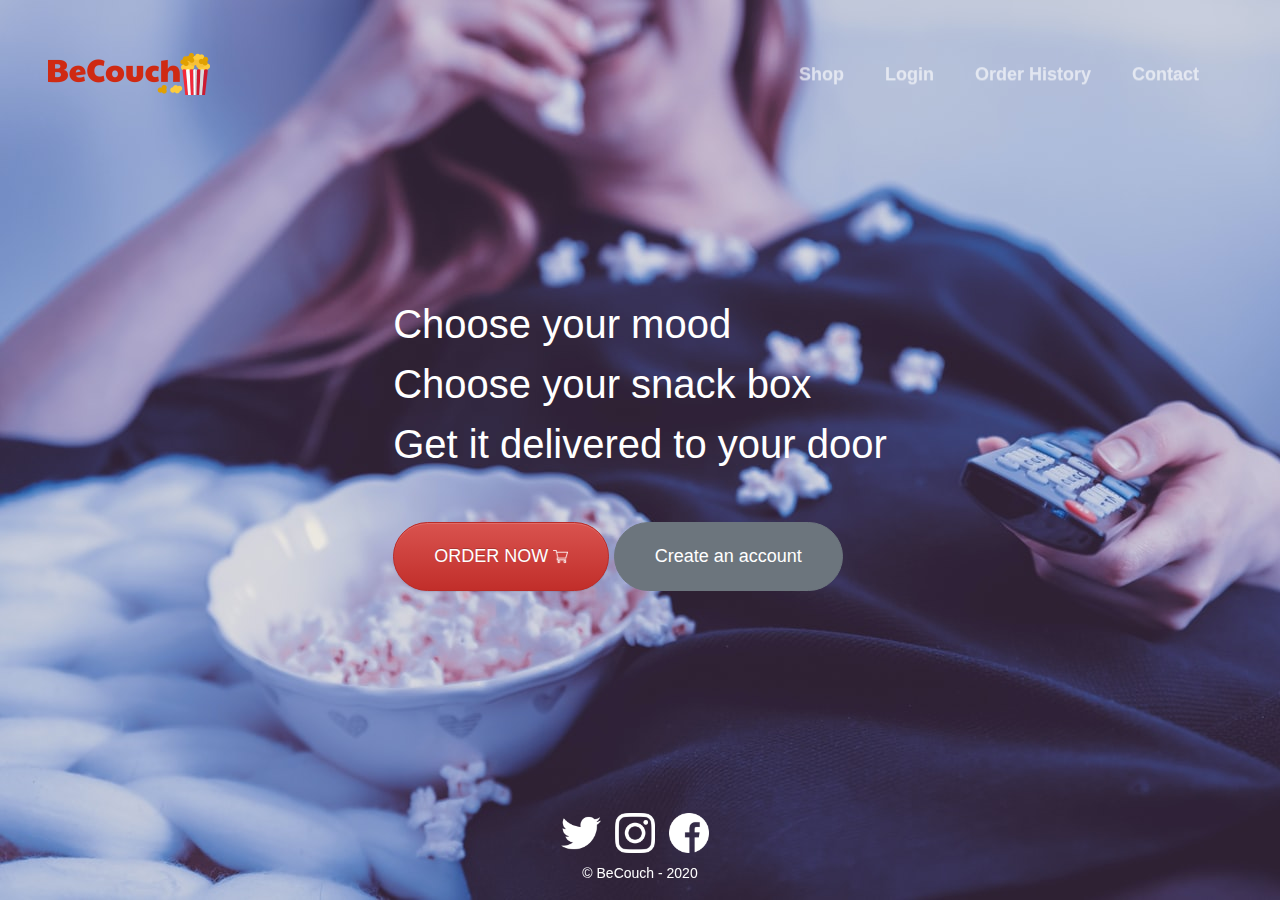
<file: html/index.html>
<!DOCTYPE html>
<html lang="en">
<head>
    <meta charset="UTF-8">
    <link rel="stylesheet" href="https://maxcdn.bootstrapcdn.com/bootstrap/4.0.0/css/bootstrap.min.css" integrity="sha384-Gn5384xqQ1aoWXA+058RXPxPg6fy4IWvTNh0E263XmFcJlSAwiGgFAW/dAiS6JXm" crossorigin="anonymous">
    <link rel="stylesheet" href="https://stackpath.bootstrapcdn.com/bootstrap/3.4.1/css/bootstrap-theme.min.css" integrity="sha384-6pzBo3FDv/PJ8r2KRkGHifhEocL+1X2rVCTTkUfGk7/0pbek5mMa1upzvWbrUbOZ" crossorigin="anonymous">
    <link rel="stylesheet" href="../css/style.css">
    <script src="https://stackpath.bootstrapcdn.com/bootstrap/3.4.1/js/bootstrap.min.js" integrity="sha384-aJ21OjlMXNL5UyIl/XNwTMqvzeRMZH2w8c5cRVpzpU8Y5bApTppSuUkhZXN0VxHd" crossorigin="anonymous"></script>
    <title>BeCouch - Home</title>
    <link rel="icon" href="../images/popcorn.png">
</head>
  <body>
    <header>
        <nav class="m-5 nav navbar-expand-lg navbar-collapse-md-sm navbar-dark fixed-top justify-content-between">
          <a class="navbar-brand" href="../html/index.html">
            <img src="../images/logo.png">
          </a>
          <ul class="navbar-nav">
            <li class="nav-item">
              <a class="nav-link" href="../html/shopNew.html">Shop</a>
            </li>
            <li class="nav-item">
              <a class="nav-link" href="../html/login.html">Login</a>
            </li>
            <li class="nav-item">
              <a class="nav-link" href="../html/account.html">Order History</a>
            </li>
            <li class="nav-item">
              <a class="nav-link" href="../html/contact.html">Contact</a>  
            </li>
          </ul>
        </nav>
    </header>

    <body>
      <div id="backgroundImage">
        <div class="h-100 d-flex justify-content-center">
          <div class="jumbotron pt-5 my-auto" id="middle-quotes">
            <div class="h1 mb-5 text-white">
                Choose your mood <br>
                Choose your snack box <br>
                Get it delivered to your door <br>
            </div>
            <div>
              <a href="../html/shopNew.html" id="buttons-home" class="btn btn-danger" role="button">ORDER NOW <img id="cart" src="../images/shopping-cart.png" width="15px" height="15px"></a>
              <a href="../html/login.html" id="buttons-home" class="btn btn-secondary" role="button">Create an account</a>
            </div>
        </div>
      </div>
    </body>

    <footer class="fixed-bottom" id="footer">
      <div class="text-center">
        <a href="https://www.twitter.com"><img class="logos-home" src="../images/twitter.png" alt="twitter logo" width="40" height="40"></a>
        <a href="https://www.instagram.com"><img class="logos-home" src="../images/instagram.png" alt="instagram logo" width="40" height="40"></a>
        <a href="https://www.facebook.com"><img class="logos-home" src="../images/facebook.png" alt="facebook logo" width="40" height="40"></a>
      </div>
        <p class="text-center text-white">&#169; BeCouch - 2020</p>	
    </footer>
  </body>
</html>
</file>
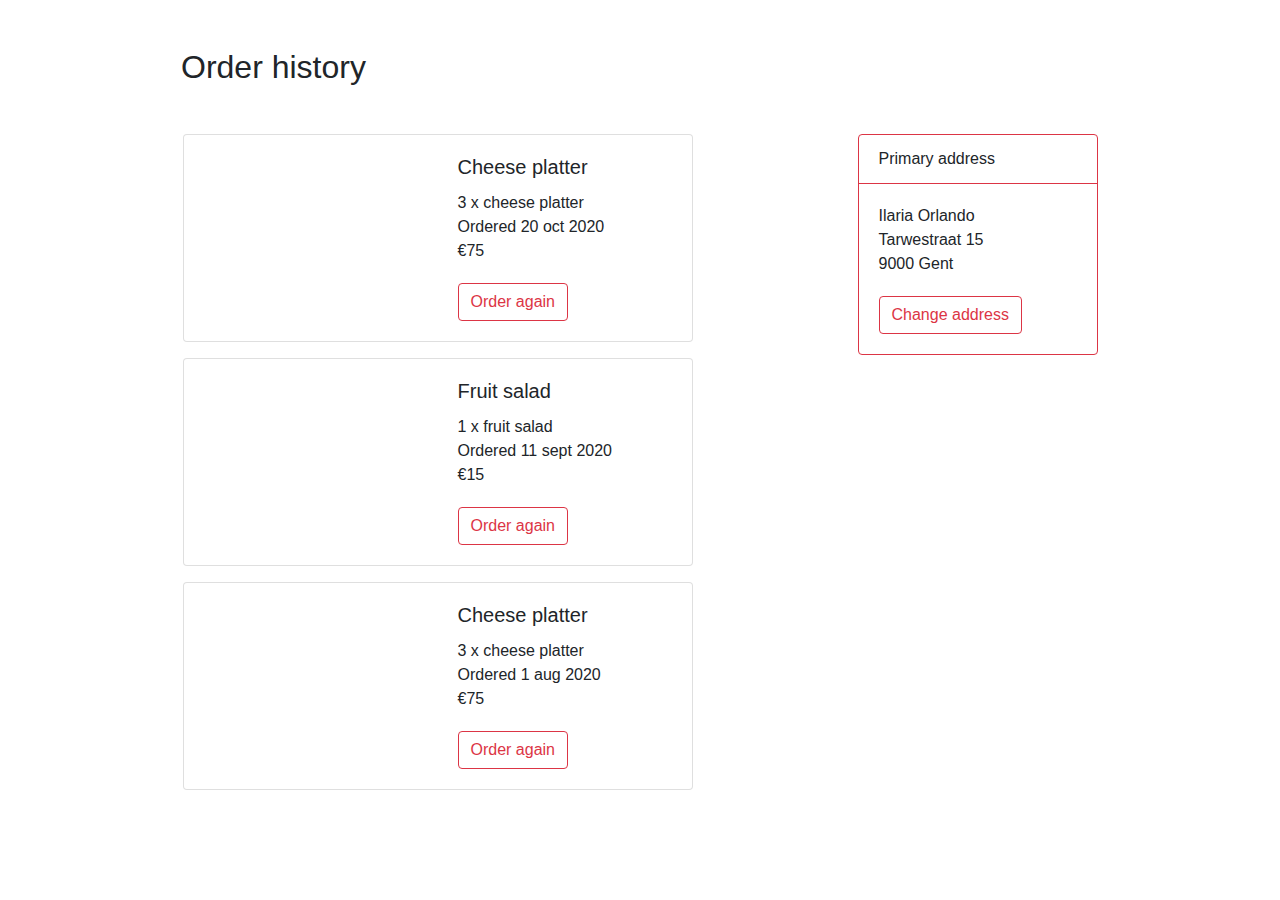
<file: account/account.html>
<!DOCTYPE html>
<html lang="en">
    <head>
        <meta charset="UTF-8">
        <link rel="stylesheet" href="https://maxcdn.bootstrapcdn.com/bootstrap/4.0.0/css/bootstrap.min.css" integrity="sha384-Gn5384xqQ1aoWXA+058RXPxPg6fy4IWvTNh0E263XmFcJlSAwiGgFAW/dAiS6JXm" crossorigin="anonymous">
        <link rel="stylesheet" href="https://stackpath.bootstrapcdn.com/bootstrap/3.4.1/css/bootstrap-theme.min.css" integrity="sha384-6pzBo3FDv/PJ8r2KRkGHifhEocL+1X2rVCTTkUfGk7/0pbek5mMa1upzvWbrUbOZ" crossorigin="anonymous">
        <script src="https://stackpath.bootstrapcdn.com/bootstrap/3.4.1/js/bootstrap.min.js" integrity="sha384-aJ21OjlMXNL5UyIl/XNwTMqvzeRMZH2w8c5cRVpzpU8Y5bApTppSuUkhZXN0VxHd" crossorigin="anonymous"></script>
        <title>Account</title>
    </head>
    <body>
        <div class="container mt-5">
            <h2 class="pl-5 ml-5">Order history</h2>
            <div class="container  mt-5 d-flex flex-md-column flex-sm-column flex-lg-row justify-content-center">
                <div class="container w-50">
                    <div class="card mb-3">
                        <div class="row no-gutters">
                            <div class="col">

                            </div>
                            <div class="col">
                                <div class="card-body">
                                    <h5 class="card-title">Cheese platter</h5>
                                    <p class="card-text">3 x cheese platter<br>
                                    Ordered 20 oct 2020<br>
                                        €75</p>
                                    <button class="btn btn-outline-danger mt-1" type="submit">Order again</button>
                                </div>
                            </div>
                        </div>
                    </div>
                    <div class="card mb-3">
                        <div class="row no-gutters">
                            <div class="col">

                            </div>
                            <div class="col">
                                <div class="card-body">
                                    <h5 class="card-title">Fruit salad</h5>
                                    <p class="card-text">1 x fruit salad<br>
                                        Ordered 11 sept 2020<br>
                                        €15</p>
                                    <button class="btn btn-outline-danger mt-1" type="submit">Order again</button>
                                </div>
                            </div>
                        </div>
                    </div>
                    <div class="card mb-3">
                        <div class="row no-gutters">
                            <div class="col">

                            </div>
                            <div class="col">
                                <div class="card-body">
                                    <h5 class="card-title">Cheese platter</h5>
                                    <p class="card-text">3 x cheese platter<br>
                                        Ordered 1 aug 2020<br>
                                        €75</p>
                                    <button class="btn btn-outline-danger mt-1" type="submit">Order again</button>
                                </div>
                            </div>
                        </div>
                    </div>
                </div>
                <div class="container w-25">
                    <div class="card border-danger">
                        <div class="card-header bg-transparent border-danger">
                            Primary address
                        </div>
                        <div class="card-body">
                           <p>Ilaria Orlando<br>
                            Tarwestraat 15<br>
                               9000 Gent</p>
                            <button class="btn btn-outline-danger mt-1" type="submit">Change address</button>
                        </div>
                    </div>
                </div>
            </div>
        </div>
    </body>
</html>
</file>
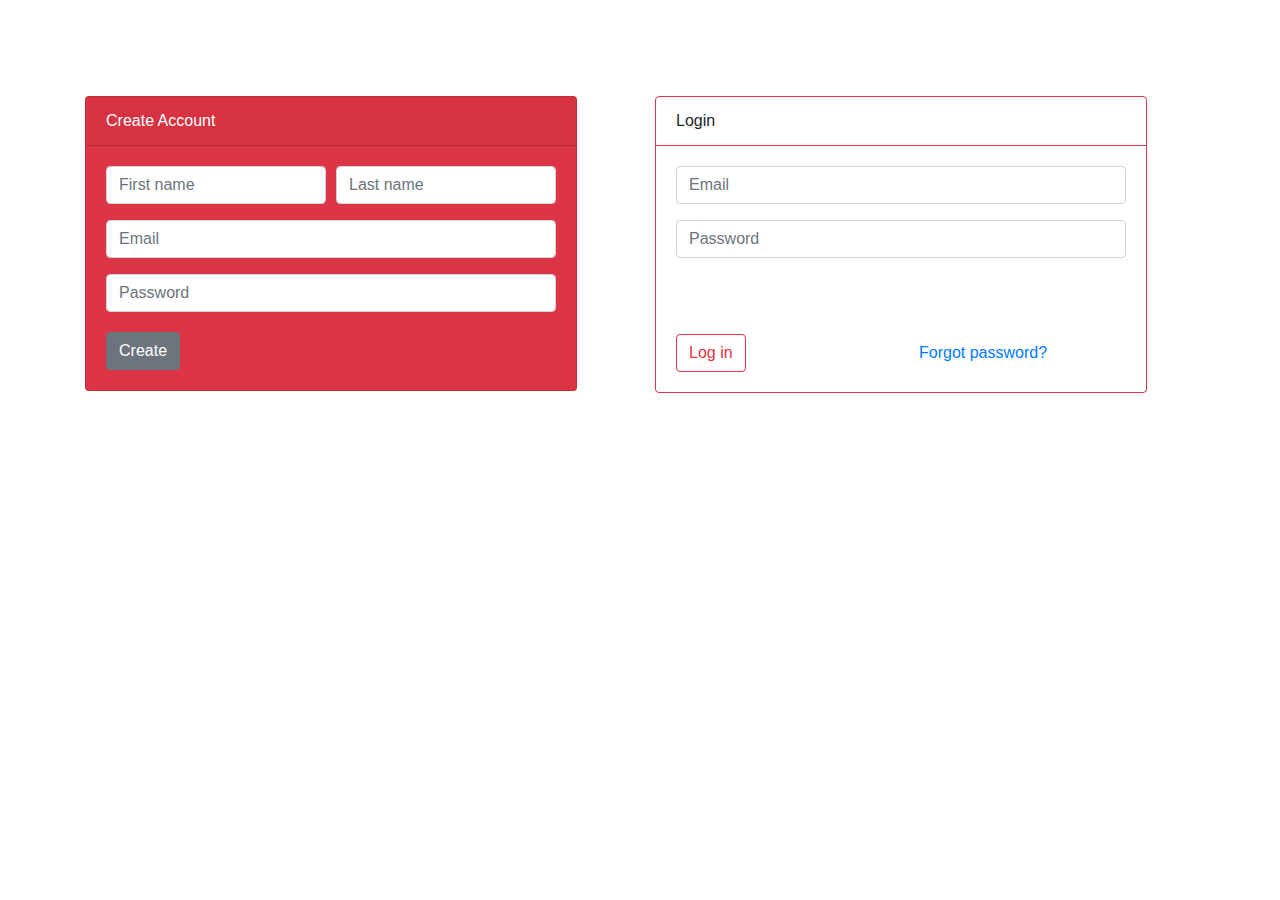
<file: account/login.html>
<!DOCTYPE html>
<html lang="en">
    <head>
        <meta charset="UTF-8">
        <link rel="stylesheet" href="https://maxcdn.bootstrapcdn.com/bootstrap/4.0.0/css/bootstrap.min.css" integrity="sha384-Gn5384xqQ1aoWXA+058RXPxPg6fy4IWvTNh0E263XmFcJlSAwiGgFAW/dAiS6JXm" crossorigin="anonymous">
        <link rel="stylesheet" href="https://stackpath.bootstrapcdn.com/bootstrap/3.4.1/css/bootstrap-theme.min.css" integrity="sha384-6pzBo3FDv/PJ8r2KRkGHifhEocL+1X2rVCTTkUfGk7/0pbek5mMa1upzvWbrUbOZ" crossorigin="anonymous">
        <script src="https://stackpath.bootstrapcdn.com/bootstrap/3.4.1/js/bootstrap.min.js" integrity="sha384-aJ21OjlMXNL5UyIl/XNwTMqvzeRMZH2w8c5cRVpzpU8Y5bApTppSuUkhZXN0VxHd" crossorigin="anonymous"></script>
        <title>Login</title>
    </head>
    <body>
        <div class="container mt-5 justify-content-center">
            <div class="row justify-content-center">
                <div class="col-xl-6 col-lg-6 col-md-6 col-sm-12">
                    <div class="card text-white bg-danger mr-5 mt-5">
                        <div class="card-header">Create Account</div>
                        <div class="card-body">
                            <form>
                                <div class="form-row">
                                    <div class="col">
                                        <input type="text" class="form-control mb-3" placeholder="First name" required>
                                    </div>
                                    <div class="col">
                                        <input type="text" class="form-control mb-3" placeholder="Last name" required>
                                    </div>
                                </div>
                                <input type="email" class="form-control mb-3" id="inputEmail4" placeholder="Email" required>
                                <input type="password" class="form-control mb-3" id="inputPassword4" placeholder="Password" required>
                                <button class="btn btn-secondary mt-1" type="submit">Create</button>
                            </form>
                        </div>
                    </div>
                </div>
                <div class="col-xl-6 col-lg-6 col-md-6 col-sm-12">
                    <div class="card border-danger mr-5 mt-5">
                        <div class="card-header bg-transparent border-danger">Login</div>
                        <div class="card-body">
                            <form>
                                <input type="email" class="form-control mb-3" id="inputEmail4" placeholder="Email">
                                <input type="password" class="form-control mb-3" id="inputPassword4" placeholder="Password">
                                <div class="form-row mt-5 pt-4">
                                    <div class="col">
                                        <a href="account.html" class="btn btn-outline-danger mt-1">Log in</a>
                                    </div>
                                    <div class="col">
                                        <button type="button" class="btn btn-link mt-1">Forgot password?</button>
                                    </div>
                                </div>
                            </form>
                        </div>
                    </div>
                </div>
            </div>
        </div>

    </body>
</html>
</file>
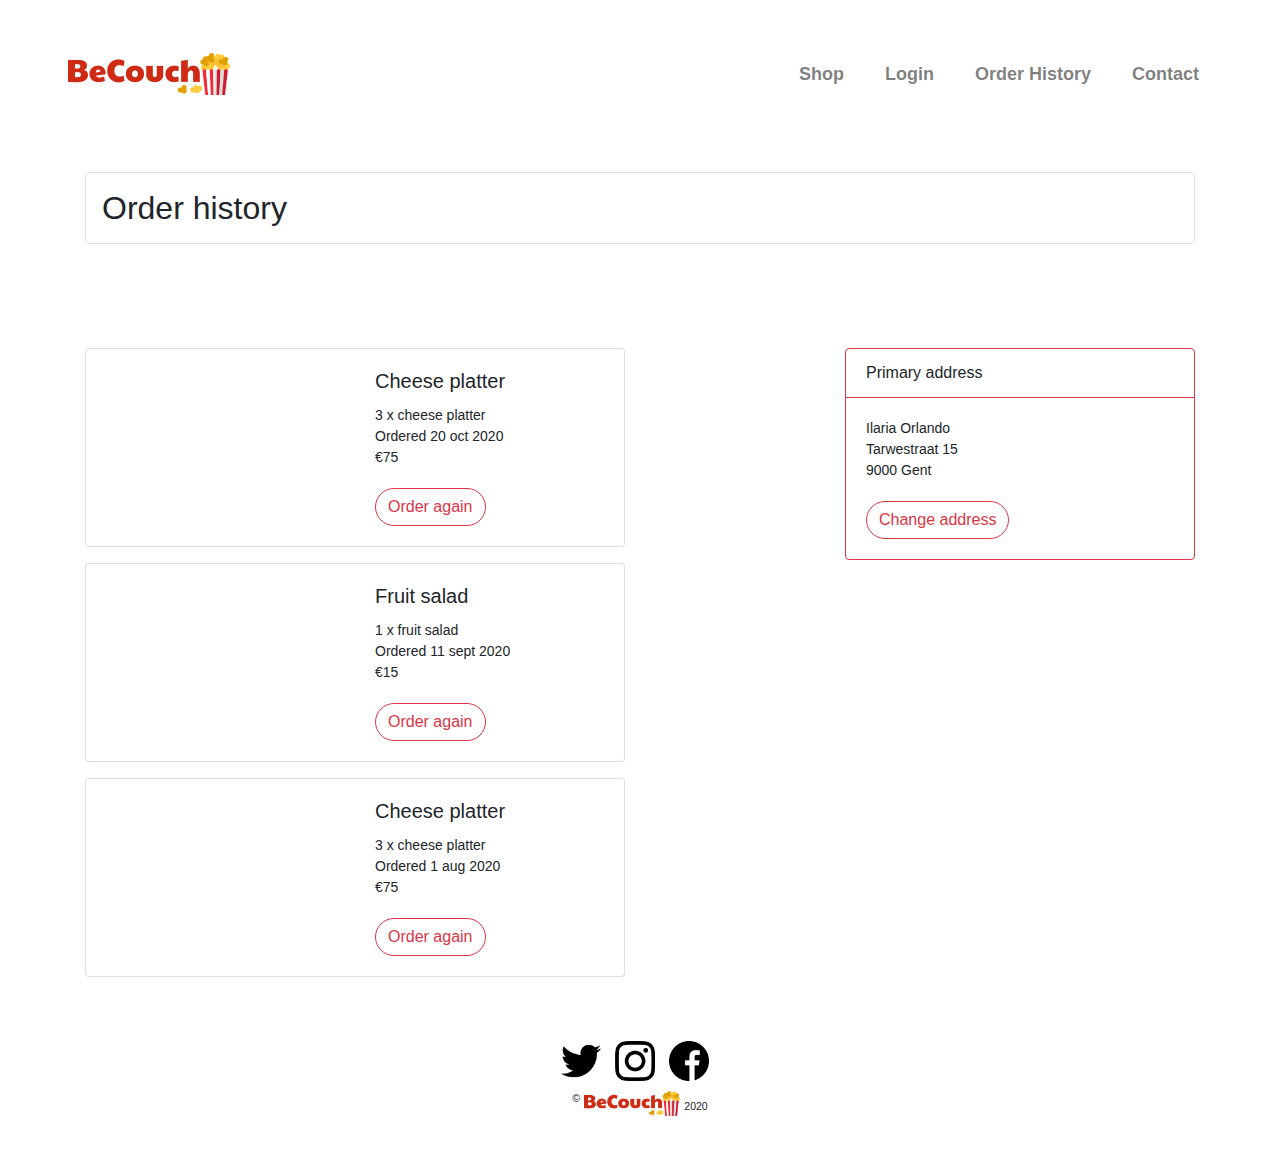
<file: html/account.html>
<!DOCTYPE html>
<html lang="en">
<head>
    <meta charset="UTF-8">
    <link rel="stylesheet" href="https://maxcdn.bootstrapcdn.com/bootstrap/4.0.0/css/bootstrap.min.css" integrity="sha384-Gn5384xqQ1aoWXA+058RXPxPg6fy4IWvTNh0E263XmFcJlSAwiGgFAW/dAiS6JXm" crossorigin="anonymous">
    <link rel="stylesheet" href="https://stackpath.bootstrapcdn.com/bootstrap/3.4.1/css/bootstrap-theme.min.css" integrity="sha384-6pzBo3FDv/PJ8r2KRkGHifhEocL+1X2rVCTTkUfGk7/0pbek5mMa1upzvWbrUbOZ" crossorigin="anonymous">
    <link rel="stylesheet" href="../css/style.css">
    <link rel="icon" href="../images/popcorn.png">
    <script src="https://stackpath.bootstrapcdn.com/bootstrap/3.4.1/js/bootstrap.min.js" integrity="sha384-aJ21OjlMXNL5UyIl/XNwTMqvzeRMZH2w8c5cRVpzpU8Y5bApTppSuUkhZXN0VxHd" crossorigin="anonymous"></script>
    <title>BeCouch - Account</title>
</head>
<body>
    <header>
        <nav class="m-5 nav navbar-expand-lg navbar-collapse-md-sm navbar-light justify-content-between">
            <a class="navbar-brand" href="../html/index.html" alt="Homepage">
                <img src="../images/logo.png">
            </a>
            <ul class="navbar-nav">
                <li class="nav-item">
                    <a class="nav-link" href="../html/shopNew.html">Shop</a>
                </li>
                <li class="nav-item">
                    <a class="nav-link" href="../html/login.html">Login</a>
                </li>
                <li class="nav-item">
                    <a class="nav-link" href="../html/account.html">Order History</a>
                </li>
                <li class="nav-item">
                    <a class="nav-link" href="../html/contact.html">Contact</a>
                </li>
            </ul>
        </nav>
    </header>
    <div class="container mt-5">
        <h2 class="border rounded p-3">Order history</h2>
        <div class="mt-2 mb-5 row justify-content-between">
            <div class="mt-5 pt-5 col-xl-6 col-lg-6 col-md-6 col-sm-12">
                <div class="card mb-3">
                    <div class="row no-gutters">
                        <div class="col">

                        </div>
                        <div class="col">
                            <div class="card-body">
                                <h5 class="card-title">Cheese platter</h5>
                                <p class="card-text">3 x cheese platter<br>
                                    Ordered 20 oct 2020<br>
                                    €75</p>
                                <button class="btn btn-outline-danger mt-1" type="submit">Order again</button>
                            </div>
                        </div>
                    </div>
                </div>
                <div class="card mb-3">
                    <div class="row no-gutters">
                        <div class="col">

                        </div>
                        <div class="col">
                            <div class="card-body">
                                <h5 class="card-title">Fruit salad</h5>
                                <p class="card-text">1 x fruit salad<br>
                                    Ordered 11 sept 2020<br>
                                    €15</p>
                                <button class="btn btn-outline-danger mt-1" type="submit">Order again</button>
                            </div>
                        </div>
                    </div>
                </div>
                <div class="card mb-3">
                    <div class="row no-gutters">
                        <div class="col">

                        </div>
                        <div class="col">
                            <div class="card-body">
                                <h5 class="card-title">Cheese platter</h5>
                                <p class="card-text">3 x cheese platter<br>
                                    Ordered 1 aug 2020<br>
                                    €75</p>
                                <button class="btn btn-outline-danger mt-1" type="submit">Order again</button>
                            </div>
                        </div>
                    </div>
                </div>
            </div>
            <div class="mt-5 pt-5 col-xl-4 col-lg-4 col-md-6 col-sm-12">
                <div class="card border-danger">
                    <div class="card-header bg-transparent border-danger">
                        Primary address
                    </div>
                    <div class="card-body">
                        <p>Ilaria Orlando<br>
                            Tarwestraat 15<br>
                            9000 Gent</p>
                        <button class="btn btn-outline-danger mt-1" type="submit">Change address</button>
                    </div>
                </div>
            </div>
        </div>
    </div>
    <footer>
        <div class="text-center">
        <a href="https://www.twitter.com"><img class="logos" src="../images/twitter.png" alt="twitter logo" width="40" height="40"></a>
        <a href="https://www.instagram.com"><img class="logos" src="../images/instagram.png" alt="instagram logo" width="40" height="40"></a>
        <a href="https://www.facebook.com"><img class="logos" src="../images/facebook.png" alt="facebook logo" width="40" height="40"></a>
        </div>
        <p class="text-center" id="copyright"><sup> &copy;</sup> <img style="height: 25px" class="logo-footer" src="../images/logo.png" alt="BeCouch"> <sub>2020</sub> </p> 
    </footer>
</body>
</html>
</file>
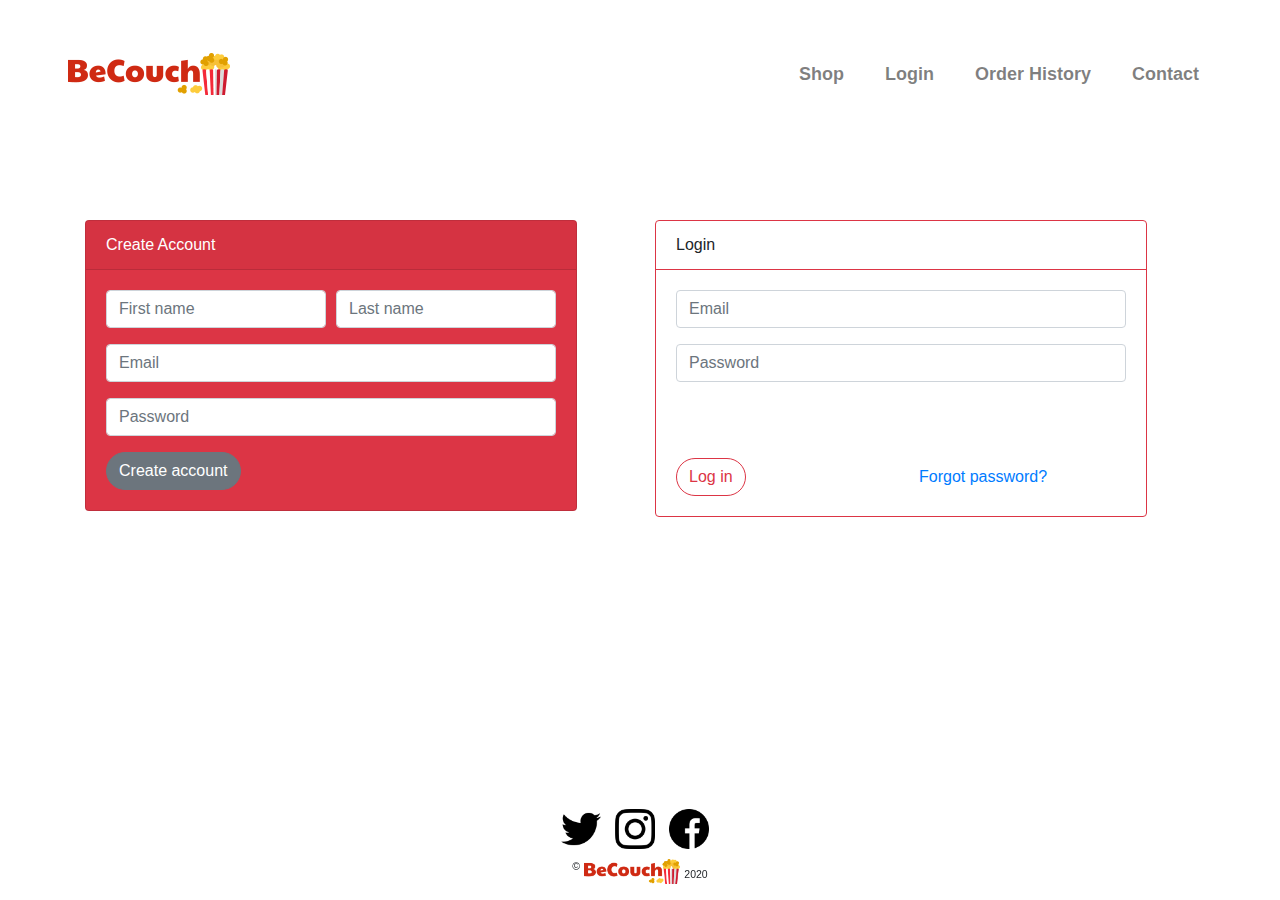
<file: html/login.html>
<!DOCTYPE html>
<html lang="en">
<head>
    <meta charset="UTF-8">
    <link rel="stylesheet" href="https://maxcdn.bootstrapcdn.com/bootstrap/4.0.0/css/bootstrap.min.css" integrity="sha384-Gn5384xqQ1aoWXA+058RXPxPg6fy4IWvTNh0E263XmFcJlSAwiGgFAW/dAiS6JXm" crossorigin="anonymous">
    <link rel="stylesheet" href="https://stackpath.bootstrapcdn.com/bootstrap/3.4.1/css/bootstrap-theme.min.css" integrity="sha384-6pzBo3FDv/PJ8r2KRkGHifhEocL+1X2rVCTTkUfGk7/0pbek5mMa1upzvWbrUbOZ" crossorigin="anonymous">
    <link rel="stylesheet" href="../css/style.css">
    <script src="https://stackpath.bootstrapcdn.com/bootstrap/3.4.1/js/bootstrap.min.js" integrity="sha384-aJ21OjlMXNL5UyIl/XNwTMqvzeRMZH2w8c5cRVpzpU8Y5bApTppSuUkhZXN0VxHd" crossorigin="anonymous"></script>
    <title>BeCouch - Login</title>
    <link rel="icon" href="../images/popcorn.png">
</head>
<body>
        <header>
            <nav class="m-5 nav navbar-expand-lg navbar-collapse-md-sm navbar-light justify-content-between">
                <a class="navbar-brand" href="../html/index.html" alt="Homepage">
                    <img src="../images/logo.png">
                </a>
                <ul class="navbar-nav">
                    <li class="nav-item">
                        <a class="nav-link" href="../html/shopNew.html">Shop</a>
                    </li>
                    <li class="nav-item">
                        <a class="nav-link" href="../html/login.html">Login</a>
                    </li>
                    <li class="nav-item">
                        <a class="nav-link" href="../html/account.html">Order History</a>
                    </li>
                    <li class="nav-item">
                        <a class="nav-link" href="../html/contact.html">Contact</a>
                    </li>
                </ul>
            </nav>
        </header>
        <div class="container mt-5 justify-content-center">
            <div class="row justify-content-center">
                <div class="col-xl-6 col-lg-6 col-md-6 col-sm-12">
                    <div class="card text-white bg-danger mr-5 mt-5">
                        <div class="card-header">Create Account</div>
                        <div class="card-body">
                            <form>
                                <div class="form-row">
                                    <div class="col">
                                        <input type="text" class="form-control mb-3" placeholder="First name" required>
                                    </div>
                                    <div class="col">
                                        <input type="text" class="form-control mb-3" placeholder="Last name" required>
                                    </div>
                                </div>
                                <input type="email" class="form-control mb-3" id="inputEmail4" placeholder="Email" required>
                                <input type="password" class="form-control mb-3" id="inputPassword4" placeholder="Password" required>
                                <a href="../html/shop.html" class="btn btn-secondary" role="button">Create account</a>
                            </form>
                        </div>
                    </div>
                </div>
                <div class="col-xl-6 col-lg-6 col-md-6 col-sm-12">
                    <div class="card border-danger mr-5 mt-5">
                        <div class="card-header bg-transparent border-danger">Login</div>
                        <div class="card-body">
                            <form>
                                <input type="email" class="form-control mb-3" id="inputEmail4" placeholder="Email">
                                <input type="password" class="form-control mb-3" id="inputPassword4" placeholder="Password">
                                <div class="form-row mt-5 pt-4">
                                    <div class="col">
                                        <a href="account.html" class="btn btn-outline-danger mt-1">Log in</a>
                                    </div>
                                    <div class="col">
                                        <button type="button" class="btn btn-link mt-1">Forgot password?</button>
                                    </div>
                                </div>
                            </form>
                        </div>
                    </div>
                </div>
            </div>
        </div>
        <footer class="fixed-bottom">
            <div class="text-center">
            <a href="https://www.twitter.com"><img class="logos" src="../images/twitter.png" alt="twitter logo" width="40" height="40"></a>
            <a href="https://www.instagram.com"><img class="logos" src="../images/instagram.png" alt="instagram logo" width="40" height="40"></a>
            <a href="https://www.facebook.com"><img class="logos" src="../images/facebook.png" alt="facebook logo" width="40" height="40"></a>
            </div>
            <p class="text-center" id="copyright"><sup> &copy;</sup> <img style="height: 25px" class="logo-footer" src="../images/logo.png" alt="BeCouch"> <sub>2020</sub> </p> 
        </footer>
    </body>
</html>
</file>
<file: css/style.css>
#backgroundImage {
  position: absolute;
  background-image: url("../images/couch.jpeg");
  background-repeat: no-repeat;
  background-position: center fixed;
  background-size: cover;
}

#middle-quotes {
  background: none;
}

header,
body,
footer {
  font-family: sans-serif;
}

header {
  margin-left: 20px;
}

body {
  margin-bottom: 50px;
}

#backgroundImage {
  height: 100%;
  width: 100%;
}

.nav-item {
  padding: 5px 25px 0 0;
  font-size: large;
  font-weight: 800;
}

#buttons-home {
  border-radius: 2em;
  box-sizing: border-box;
  text-decoration: bolder;
  font-weight: 500;
  font-size: large;
  color: #ffffff;
  padding: 20px 40px 20px 40px;
}

.btn {
  border-radius: 2em;
}

.h1 {
  line-height: 1.5;
}

.logos {
  margin: 0 10px 10px 0;
}

.logos-home {
  filter: invert(100%);
  margin: 0 10px 10px 0;
}

#cart {
  filter: invert(100%);
}

@media only screen and (max-width: 1800px) {
}

/*
Styling for the contact-page
*/

.nav-item {
  padding: 5px 25px 0 0;
  font-size: large;
  font-weight: 800;
}

h1,
h4 {
  font-family: "Paytone One", sans-serif;
}

h1 {
  font-size: 60px;
}

h4 {
  font-size: 25px;
}

h4.row {
  margin-left: 0;
}

q {
  font-family: "Parisienne", cursive;
  font-size: 3em;
  font-style: italic;
}

address,
p,
label {
  font-size: 14px;
}

.google {
  display: block;
  -webkit-box-pack: center;
  -ms-flex-pack: center;
  justify-content: center;
}

iframe {
  -webkit-box-shadow: 0 5px 10px lightgray;
  box-shadow: 0 5px 10px lightgray;
  width: 100%;
  height: 400px;
}

iframe {
  border: 0;
}

.row {
  padding: 0;
}

.container {
  margin: auto;
  padding-top: 1.5em;
}

label {
  margin-right: 10px;
  margin-top: 10px;
}

textarea {
  width: 100%;
}

/*
Shop page styling
*/

#app {
  padding-left: 50px;
  padding-top: 10px;
}

#app > section {
  padding-top: 20px;
  padding-bottom: 0;
}

#side_bar {
  height: 100%;
  width: 50px;
  background-color: rgba(220, 230, 252, 0.6);
  color: #261d56;
  position: fixed;
  left: 0;
  bottom: 0;
  text-align: center;
  border-radius: 0 0 0 0;
}

#side_bar .menu_icon {
  padding-top: 10px;
  height: 10%;
}

#side_bar .menu {
  height: 80%;
}

.menu {
  transform-origin: top left;
  transform: rotate(-90deg) translateX(-1150%);
  margin-left: 18.5px;
}

.menu ul {
  position: relative;
  padding: 0;
  bottom: 0;
  width: 500px;
}

.menu ul li {
  position: relative;
  font-size: 10px;
  list-style: none;
  float: left;
  margin: 0 15px;
  color: rgba(38, 29, 86, 0.5);
}

#header {
  font-size: 18px;
  font-weight: 600;
  color: rgba(38, 29, 86, 1);
}

#header span {
  font-weight: 400;
  color: rgba(38, 29, 86, 0.8);
}

#search {
  position: relative;
  margin-top: 25px;
}

.search .ip_search {
  border: none;
  background-color: #f9f9f9;
  width: 100%;
  font-size: 12px;
  padding: 15px 15px;
  padding-left: 45px;
  border-radius: 50px;
}

.search .fa_search {
  position: absolute;
  font-size: 14px;
  margin-top: 18px;
  margin-left: 18px;
}

.food {
  width: 100%;
  display: flex-row;
  justify-content: center;
  align-items: flex-start;
  flex-wrap: wrap;
}

.food > .col-9 {
  max-width: 245px;
}

#product {
  margin-top: 80px;
  margin-bottom: 50px;
  justify-content: space-around;
  text-align: center;
}

#product span {
  display: block;
}

.food div.food_tile {
  font-size: 11px;
  background: rgba(0, 0, 0, 0.05);
  padding: 0, 25px;
  border-radius: 25px;
  margin-bottom: 80px;
  height: 322px;
  width: 220px;
}

.food div.food_tile img {
  position: relative;
  width: 150px;
  height: 150px;
  border-radius: 100%;
  padding: 20px;
  background-color: rba(0, 0, 0, 0.05);
  border: 1px solid rgba(0, 0, 0, 0.1);
  margin-top: -60px;
  margin-bottom: 18px;
}

.name {
  font-size: 15px;
  font-weight: 600;
  color: rgba(38, 29, 86, 1);
  margin-bottom: 12px;
}

.detail {
  font-size: 10px;
  color: rgba(38, 29, 86, 0.4);
  margin-bottom: 15px;
}

#data {
  margin: 0;
  padding: 0;
}

#data li {
  list-style: none;
  float: left;
  width: 50%;
  margin-bottom: 25px;
  font-size: 12px;
  font-weight: 500;
  color: rgba(38, 29, 86, 1);
}

#data li span {
  color: rgba(38, 29, 86, 0.5);
}

#product .btn-danger {
  border: 1px solid rgba(0, 0, 0, 0.5);
  padding: 12px 40px;
  border-radius: 20px;
  font-size: 12px;
  font-weight: 300;
  margin-bottom: 15px;
  letter-spacing: 0.5px;
  background: transparent;
  color: rgba(0, 0, 0, 0.8);
}
</file>
